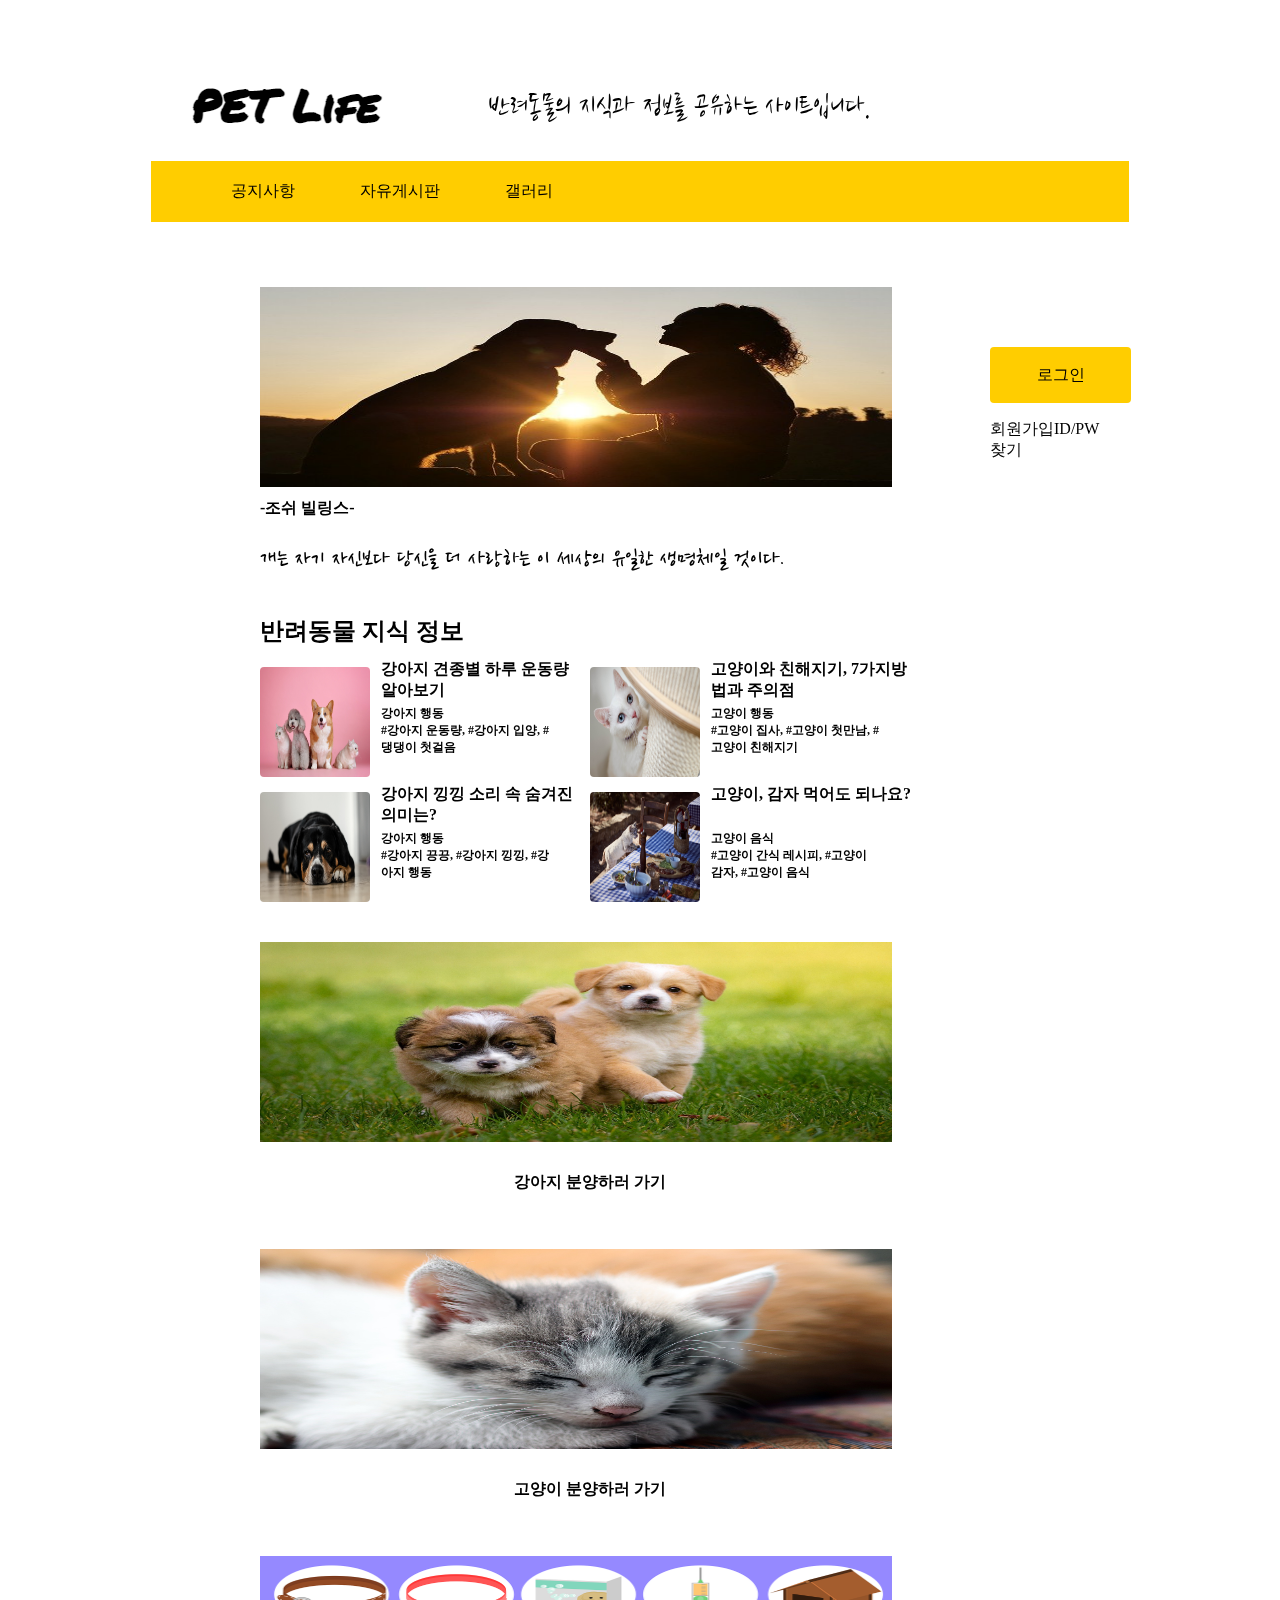
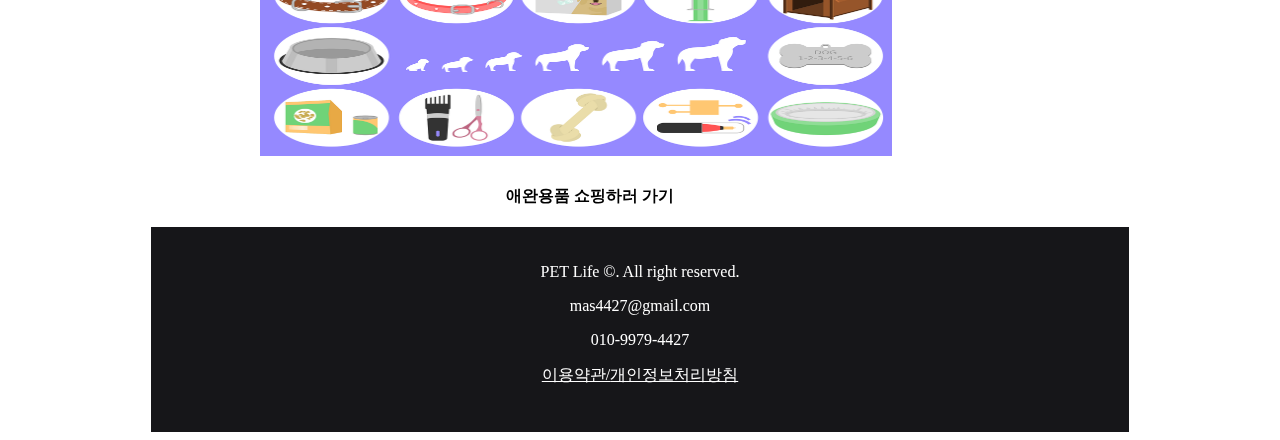
<file: 화면 구현/index.html>
<!DOCTYPE html>
<html>
<head>
    <meta charset='utf-8'>
    <meta http-equiv='X-UA-Compatible' content='IE=edge'>
    <title>Page Title</title>
    <meta name='viewport' content='width=device-width, initial-scale=1'>
    <link rel='stylesheet' type='text/css' media='screen' href='style.css'>
</head>
<body> 
    <div id="webView">
        <header>
            <div class="head">
                 <a href="index.html"><img src="image/2021-08-1820;28;54.PNG" alt="메인 페이지"></a>
            </div>
            <p>반려동물의 지식과 정보를 공유하는 사이트입니다.</p>
        </header>
            <nav>
                <ul>
                    <li><a href="notice.html">공지사항</a></li>
                    <li><a href="free.html">자유게시판</a></li>
                    <li><a href="gallery.html">갤러리</a></li>
                </ul>
            </nav>
        <main>       
        <article>
            <section>
                <div class="imgbox bg1"></div>
            </section>
        </article>
            
        <aside class="sidebar">
                <a href="signin.html"><div class="box box1"><p>로그인</p></div></a>
               <p><a href="contract.html">회원가입</a><a href="#">ID/PW찾기</a></p>
            </aside>      
               
            <div class="text">
                <p> <br> </p>
                <h2>-조쉬 빌링스-</h2>
                <p>개는 자기 자신보다 당신을 더 사랑하는 이 세상의 유일한 생명체일 것이다. </p>
            </div>
            
                <div class="center">
                    <h2>반려동물 지식 정보</h2>
                </div>
                <div class="information1">
                   <a href="#"><div class="box info1"></div></a>
                    <h3>강아지 견종별 하루 운동량 알아보기</h3>
                    <p>강아지 행동<br>#강아지 운동량, #강아지 입양, #댕댕이 첫걸음</p>
                </div>
                
                <div class="information2">
                    <a href="#"><div class="box info2"></div></a>
                    <h3>고양이와 친해지기, 7가지방법과 주의점</h3>
                    <p>고양이 행동<br>#고양이 집사, #고양이 첫만남, #고양이 친해지기</p>
                </div>
                
                <div class="information3">
                    <a href="#"><div class="box info3"></div></a>
                    <h3>강아지 낑낑 소리 속 숨겨진 의미는?</h3>
                    <p>강아지 행동 <br>#강아지 끙끙, #강아지 낑낑, #강아지 행동</p>
                </div>
                
                <div class="information4">
                    <a href="#"><div class="box info4"></div></a>
                    <h3>고양이, 감자 먹어도 되나요?</h3>
                    <p>고양이 음식<br>#고양이 간식 레시피, #고양이 감자, #고양이 음식</p>
                </div>
                
                <div class="information5">
                    <div>
                        <a href="#"><img class="img" src="image/animal-1134504_1920.jpg" alt="강아지  분양하러 가기"></a>
                        <p>강아지 분양하러 가기</p>
                    </div>
                    <div>
                        <a href="#"><img class="img" src="image/cat-5257303_1920.jpg" alt="고양이 분양하러 가기"></a>
                        <p>고양이 분양하러 가기</p>
                    </div>
                    <div>
                        <a href="#"><img class="img" src="image/canine-aesthetics-4651091_1280.png" alt="애완용품 쇼핑하러 가기"></a>
                        <p>애완용품 쇼핑하러 가기</p>
                    </div>
                </div>
        </main>
        <footer>
            <p>PET Life &copy;. All right reserved.</p>
            <p>mas4427@gmail.com</p>
            <p>010-9979-4427</p>
            <p><a href="#">이용약관/</a><a href="#">개인정보처리방침</a></p>
        </footer>
    </div>


    
        
</body>
</html>
</file>
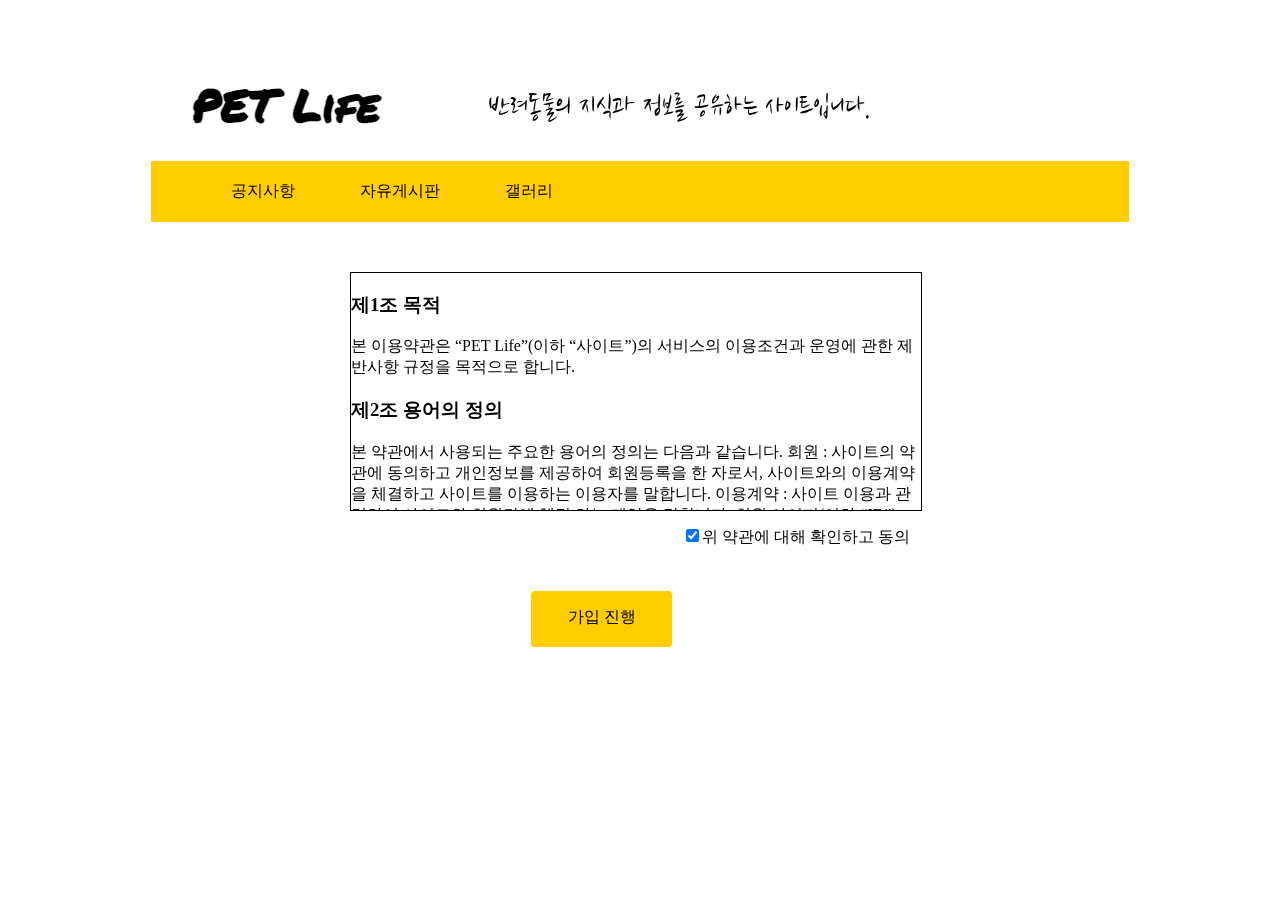
<file: 화면 구현/contract.html>
<!DOCTYPE html>
<html>
<head>
    <meta charset='utf-8'>
    <meta http-equiv='X-UA-Compatible' content='IE=edge'>
    <title>Page Title</title>
    <meta name='viewport' content='width=device-width, initial-scale=1'>
    <link rel='stylesheet' type='text/css' media='screen' href='style.css'>

</head>
<body>
    <div id="webView">
        <header>
            <div class="head">
                <a href="index.html"><img src="image/2021-08-1820;28;54.PNG" alt="메인 페이지"></a>
        </div>
            <p>반려동물의 지식과 정보를 공유하는 사이트입니다.</p>
        </header>
            <nav>
                <ul>
                    <li><a href="notice.html">공지사항</a></li>
                    <li><a href="free.html">자유게시판</a></li>
                    <li><a href="gallery.html">갤러리</a></li>
                </ul>
            </nav>
            <main>
                <article>
                <div class="terms" tabindex="0">
                    <h3>제1조 목적</h3>
                    <p>본 이용약관은 “PET Life”(이하 “사이트”)의 서비스의 이용조건과 운영에 관한 제반사항 규정을 목적으로 합니다.</p>
                    <h3>제2조 용어의 정의</h3>
                    <p>본 약관에서 사용되는 주요한 용어의 정의는 다음과 같습니다. 회원 : 사이트의 약관에 동의하고 개인정보를 제공하여 회원등록을 한 자로서, 
                        사이트와의 이용계약을 체결하고 사이트를 이용하는 이용자를 말합니다. 이용계약 : 사이트 이용과 관련하여 사이트와 회원간에 체결 하는 계약을 말합니다. 
                        회원 아이디(이하 “ID”) : 회원의 식별과 회원의 서비스 이용을 위하여 회원별로 부여하는 고유한 문자와 숫자의 조합을 말합니다. 비밀번호 : 회원이 부여받은 
                        ID와 일치된 회원임을 확인하고 회원의 권익보호를 위하여 회원이 선정한 문자와 숫자의 조합을 말합니다. 운영자 : 서비스에 홈페이지를 개설하여 운영하는 운영자를 말합니다. 
                        해지 : 회원이 이용계약을 해약하는 것을 말합니다..</p>
                    <h3>제 3조 개인정보처리방침</h3>
                    <p>사이트 및 운영자는 회원가입시 제공한 개인정보 중 비밀번호를 가지고 있지 않으며 이와 관련된 부분은 사이트의 개인정보처리방침을 따릅니다. 
                        운영자는 관계법령이 정하는 바에 따라 회원등록정보를 포함한 회원의 개인정보를 보호하기 위하여 노력을 합니다. 
                        회원의 개인정보보호에 관하여 관계법령 및 사이트가 정하는 개인정보처리방침에 정한 바에 따릅니다. 
                        단, 회원의 귀책사유로 인해 노출된 정보에 대해 운영자는 일체의 책임을 지지 않습니다. 
                        운영자는 회원이 미풍양속에 저해되거나 국가안보에 위배되는 게시물 등 위법한 게시물을 등록 · 배포할 경우 관련기관의 요청이 있을시 회원의 자료를 열람 및 해당 자료를 관련기관에 제출할 수 있습니다.
                    </p>
                </div>
                    <label><input type="checkbox" checked>위 약관에 대해 확인하고 동의</label>
                    <a href="signup.html"><div class="box next" ><p>가입 진행</p></div></a>    
                </article>
            </main>
        </div>
</body>
</html>
</file>
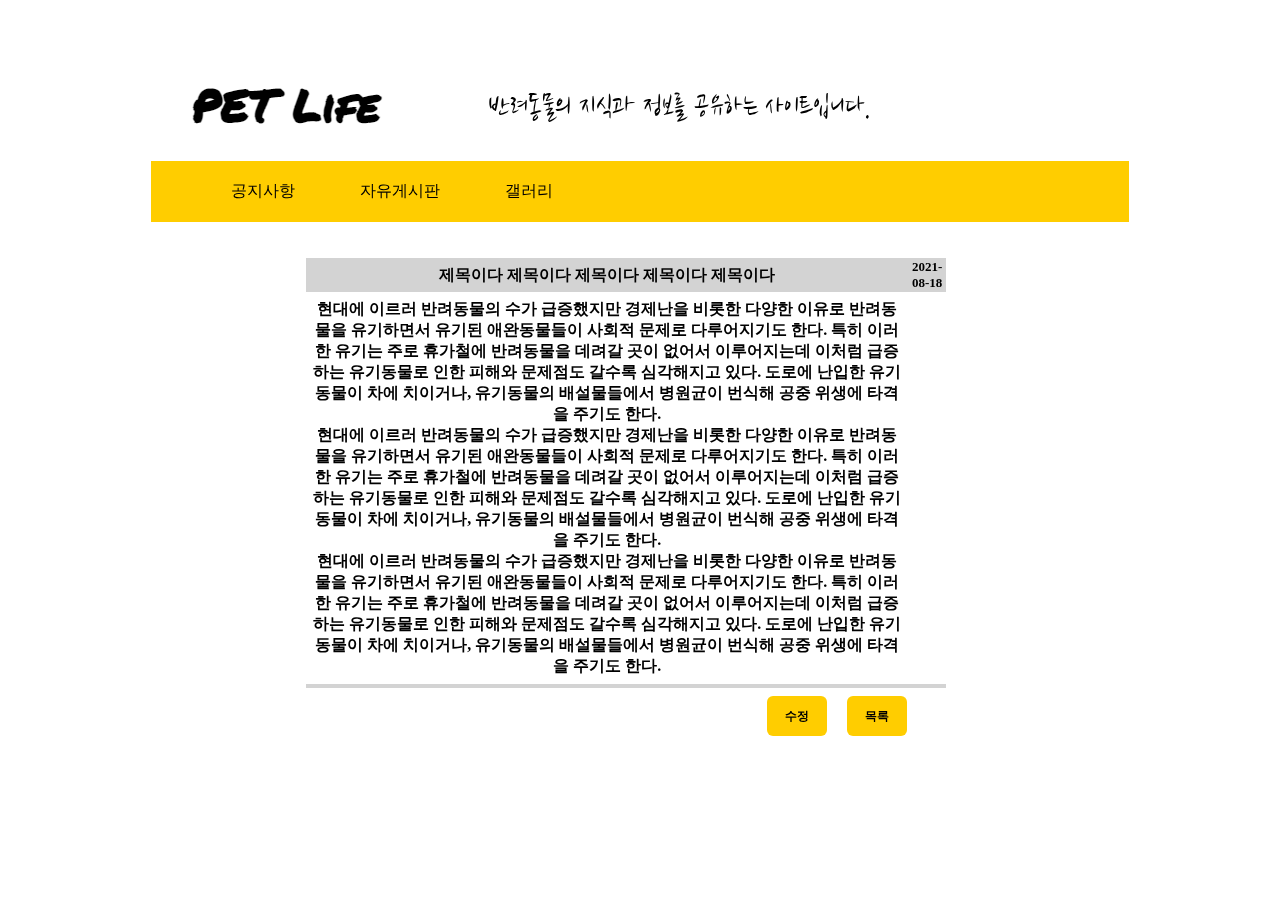
<file: 화면 구현/detail.html>
<!DOCTYPE html>
<html>
<head>
    <meta charset='utf-8'>
    <meta http-equiv='X-UA-Compatible' content='IE=edge'>
    <title>Page Title</title>
    <meta name='viewport' content='width=device-width, initial-scale=1'>
    <link rel='stylesheet' type='text/css' media='screen' href='style.css'>

</head>
<body>
    <div id="webView">
        <header>
            <div class="head">
                <a href="index.html"><img src="image/2021-08-1820;28;54.PNG" alt="메인 페이지"></a>
           </div>
            <p>반려동물의 지식과 정보를 공유하는 사이트입니다.</p>
        </header>
            <nav>
                <ul>
                    <li><a href="notice.html">공지사항</a></li>
                    <li><a href="free.html">자유게시판</a></li>
                    <li><a href="gallery.html">갤러리</a></li>
                </ul>
            </nav>
            <main>
                <article>
                    <section>
                        <table>
                            <thead>
                                <tr>
                                    <th>제목이다 제목이다 제목이다 제목이다 제목이다</th>
                                    <th id="th">2021-08-18</th>
                                </tr>
                            </thead>
                            <tbody class="tbody2">
                                <tr>
                                    <th>현대에 이르러 반려동물의 수가 급증했지만 경제난을 비롯한 다양한 이유로 반려동물을 유기하면서 유기된 애완동물들이 
                                        사회적 문제로 다루어지기도 한다. 특히 이러한 유기는 주로 휴가철에 반려동물을 데려갈 곳이 없어서 이루어지는데 
                                        이처럼 급증하는 유기동물로 인한 피해와 문제점도 갈수록 심각해지고 있다. 도로에 난입한 유기동물이 차에 치이거나, 
                                        유기동물의 배설물들에서 병원균이 번식해 공중 위생에 타격을 주기도 한다.<br>
                                        현대에 이르러 반려동물의 수가 급증했지만 경제난을 비롯한 다양한 이유로 반려동물을 유기하면서 유기된 애완동물들이 
                                        사회적 문제로 다루어지기도 한다. 특히 이러한 유기는 주로 휴가철에 반려동물을 데려갈 곳이 없어서 이루어지는데 
                                        이처럼 급증하는 유기동물로 인한 피해와 문제점도 갈수록 심각해지고 있다. 도로에 난입한 유기동물이 차에 치이거나, 
                                        유기동물의 배설물들에서 병원균이 번식해 공중 위생에 타격을 주기도 한다. <br>
                                        현대에 이르러 반려동물의 수가 급증했지만 경제난을 비롯한 다양한 이유로 반려동물을 유기하면서 유기된 애완동물들이 
                                        사회적 문제로 다루어지기도 한다. 특히 이러한 유기는 주로 휴가철에 반려동물을 데려갈 곳이 없어서 이루어지는데 
                                        이처럼 급증하는 유기동물로 인한 피해와 문제점도 갈수록 심각해지고 있다. 도로에 난입한 유기동물이 차에 치이거나, 
                                        유기동물의 배설물들에서 병원균이 번식해 공중 위생에 타격을 주기도 한다.</th>
                                </tr>
                            </tbody>
                            <tfoot> 
                                <tr>
                                <th><a href="notice.html"><div class="box write" id="list"><p>목록</p></div></a>
                                    <a href="modify.html"><div class="box write" id="list2"><p>수정</p></div></a>
                                </th>
                                </tr>
                            </tfoot>
                        </table>
                    </section>
                </article>
            </main>
        </div>     
</body>
</html>
</file>
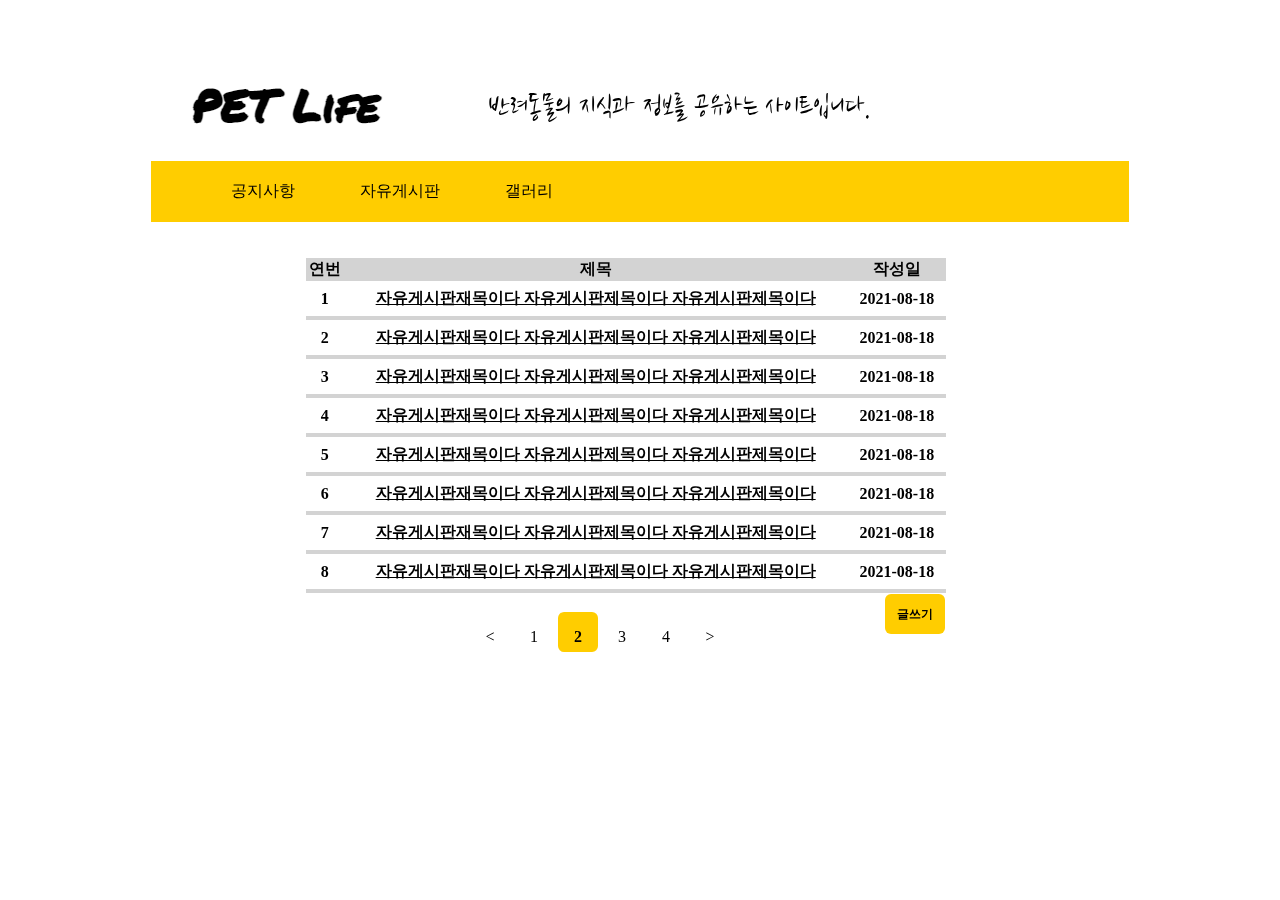
<file: 화면 구현/free.html>
<!DOCTYPE html>
<html>
<head>
    <meta charset='utf-8'>
    <meta http-equiv='X-UA-Compatible' content='IE=edge'>
    <title>Page Title</title>
    <meta name='viewport' content='width=device-width, initial-scale=1'>
    <link rel='stylesheet' type='text/css' media='screen' href='style.css'>

</head>
<body>
    <div id="webView">
        <header>
            <div class="head">
                <a href="index.html"><img src="image/2021-08-1820;28;54.PNG" alt="메인 페이지"></a>
           </div>
            <p>반려동물의 지식과 정보를 공유하는 사이트입니다.</p>
        </header>
            <nav>
                <ul>
                    <li><a href="notice.html">공지사항</a></li>
                    <li><a href="free.html">자유게시판</a></li>
                    <li><a href="gallery.html">갤러리</a></li>
                </ul>
            </nav>
            <main>
                <article>
                    <section>
                        <table class="table">
                            <thead>
                                <tr>
                                    <th>연번</th>
                                    <th>제목</th>
                                    <th>작성일</th>
                                </tr>
                            </thead>
                            <tbody class="tbody">
                                <tr>
                                    <th>1</th>
                                    <th><a href="detail.html">자유게시판재목이다 자유게시판제목이다 자유게시판제목이다 </a></th>
                                    <th>2021-08-18</th>
                                </tr>
                                <tr>
                                    <th>2</th>
                                    <th><a href="detail.html">자유게시판재목이다 자유게시판제목이다 자유게시판제목이다 </a></th>
                                    <th>2021-08-18</th>
                                </tr>
                                <tr>
                                    <th>3</th>
                                    <th><a href="detail.html">자유게시판재목이다 자유게시판제목이다 자유게시판제목이다 </a></th>
                                    <th>2021-08-18</th>
                                </tr>
                                <tr>
                                    <th>4</th>
                                    <th><a href="detail.html">자유게시판재목이다 자유게시판제목이다 자유게시판제목이다 </a></th>
                                    <th>2021-08-18</th>
                                </tr>
                                <tr>
                                    <th>5</th>
                                    <th><a href="detail.html">자유게시판재목이다 자유게시판제목이다 자유게시판제목이다 </a></th>
                                    <th>2021-08-18</th>
                                </tr>
                                <tr>
                                    <th>6</th>
                                    <th><a href="detail.html">자유게시판재목이다 자유게시판제목이다 자유게시판제목이다 </a></th>
                                    <th>2021-08-18</th>
                                </tr>
                                <tr>
                                    <th>7</th>
                                    <th><a href="detail.html">자유게시판재목이다 자유게시판제목이다 자유게시판제목이다 </a></th>
                                    <th>2021-08-18</th>
                                </tr>
                                <tr>
                                    <th>8</th>
                                    <th><a href="detail.html">자유게시판재목이다 자유게시판제목이다 자유게시판제목이다 </a></th>
                                    <th>2021-08-18</th>
                                </tr>
                            </tbody>
                            <tfoot>
                                <tr>
                                    <th></th>
                                    <th></th>
                                    <th><a href="write.html"><div class="box write"><p>글쓰기</p></div></a></th>
                                </tr>
                            </tfoot>
                        </table>
                        <div class="click">
                            <div class="box clickBox1">
                                <p>&lt;</p>
                            </div>
                            <div class="box clickBox2">
                                <p>1</p>
                            </div>
                            <div class="box clickBox3">
                                <p>2</p>
                            </div>
                            <div class="box clickBox4">
                                <p>3</p>
                            </div>
                            <div class="box clickBox5">
                                <p>4</p>
                            </div>
                            <div class="box clickBox6">
                                <p>&gt;</p>
                            </div>
                        </div>
                    </section>
                </article>
            </main>        
    </div> 
</body>
</html>
</file>
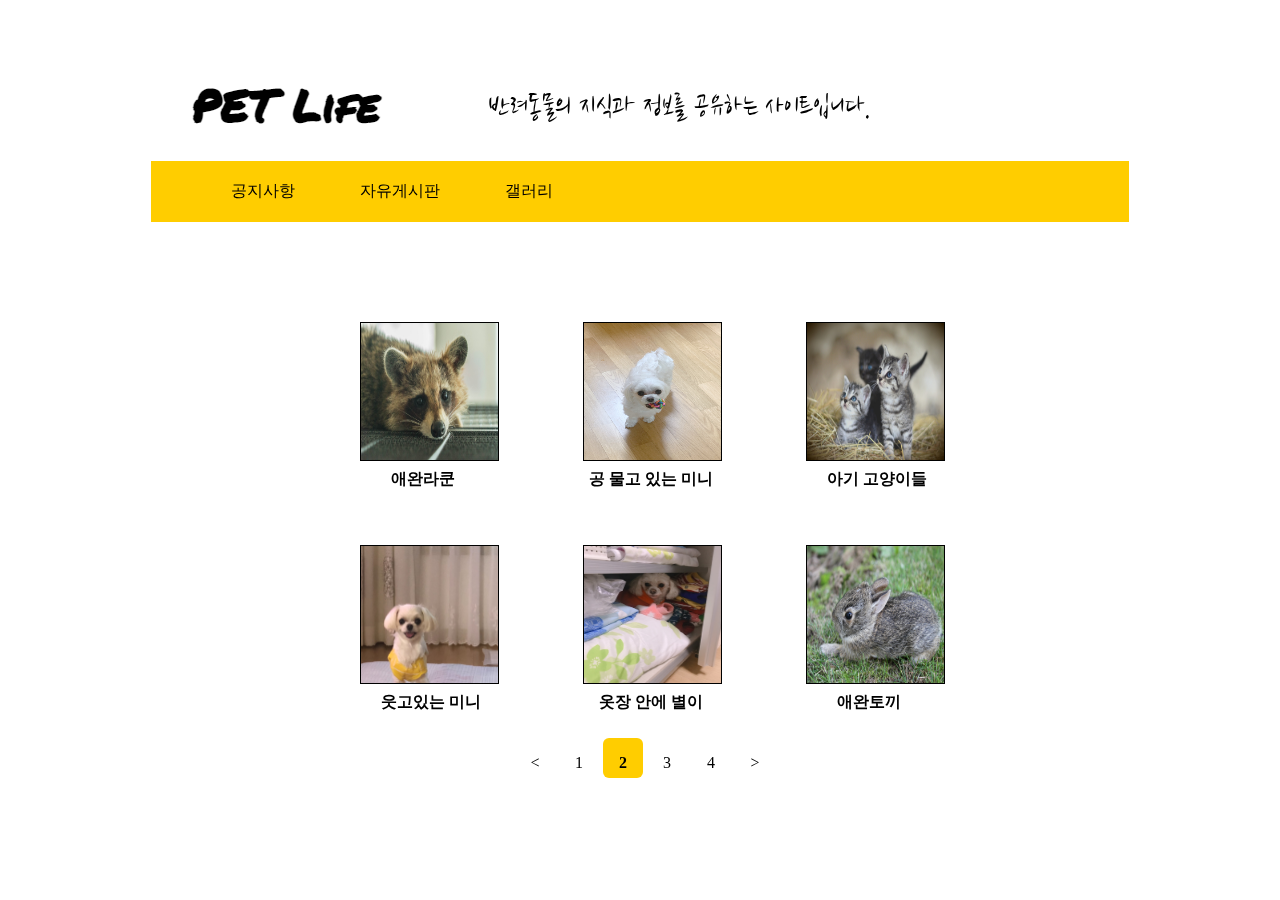
<file: 화면 구현/gallery.html>
<!DOCTYPE html>
<html>
<head>
    <meta charset='utf-8'>
    <meta http-equiv='X-UA-Compatible' content='IE=edge'>
    <title>Page Title</title>
    <meta name='viewport' content='width=device-width, initial-scale=1'>
    <link rel='stylesheet' type='text/css' media='screen' href='style.css'>
</head>
<body>
    <div id="webView">
        <header>
            <div class="head">
                <a href="index.html"><img src="image/2021-08-1820;28;54.PNG" alt="메인 페이지"></a>
           </div>
            <p>반려동물의 지식과 정보를 공유하는 사이트입니다.</p>
        </header>
            <nav>
                <ul>
                    <li><a href="notice.html">공지사항</a></li>
                    <li><a href="free.html">자유게시판</a></li>
                    <li><a href="gallery.html">갤러리</a></li>
                </ul>
            </nav>
            <main>
                <article>
                    <section>
                        <div class="gallery">
                            <div class="box img1">
                                <p>애완라쿤</p>
                            </div>
                            <div class="box img2">
                                <p>공 물고 있는 미니</p>
                            </div>
                            <div class="box img3">
                                <p>아기 고양이들</p>
                            </div>
                        </div>
                        <div class="gallery2">
                            <div class="box img4">
                                <p>웃고있는 미니</p>
                            </div>
                            <div class="box img5">
                                <p>옷장 안에 별이</p>
                            </div>
                            <div class="box img6">
                                <p>애완토끼</p>
                            </div>
                        </div>
                        <div class="click">
                            <div class="box clickBoxG1">
                                <p>&lt;</p>
                            </div>
                            <div class="box clickBoxG2">
                                <p>1</p>
                            </div>
                            <div class="box clickBoxG3">
                                <p>2</p>
                            </div>
                            <div class="box clickBoxG4">
                                <p>3</p>
                            </div>
                            <div class="box clickBoxG5">
                                <p>4</p>
                            </div>
                            <div class="box clickBoxG6">
                                <p>&gt;</p>
                            </div>
                        </div>
                    </section>
                </article>
            </main>
       
    </div>        
</body>
</html>
</file>
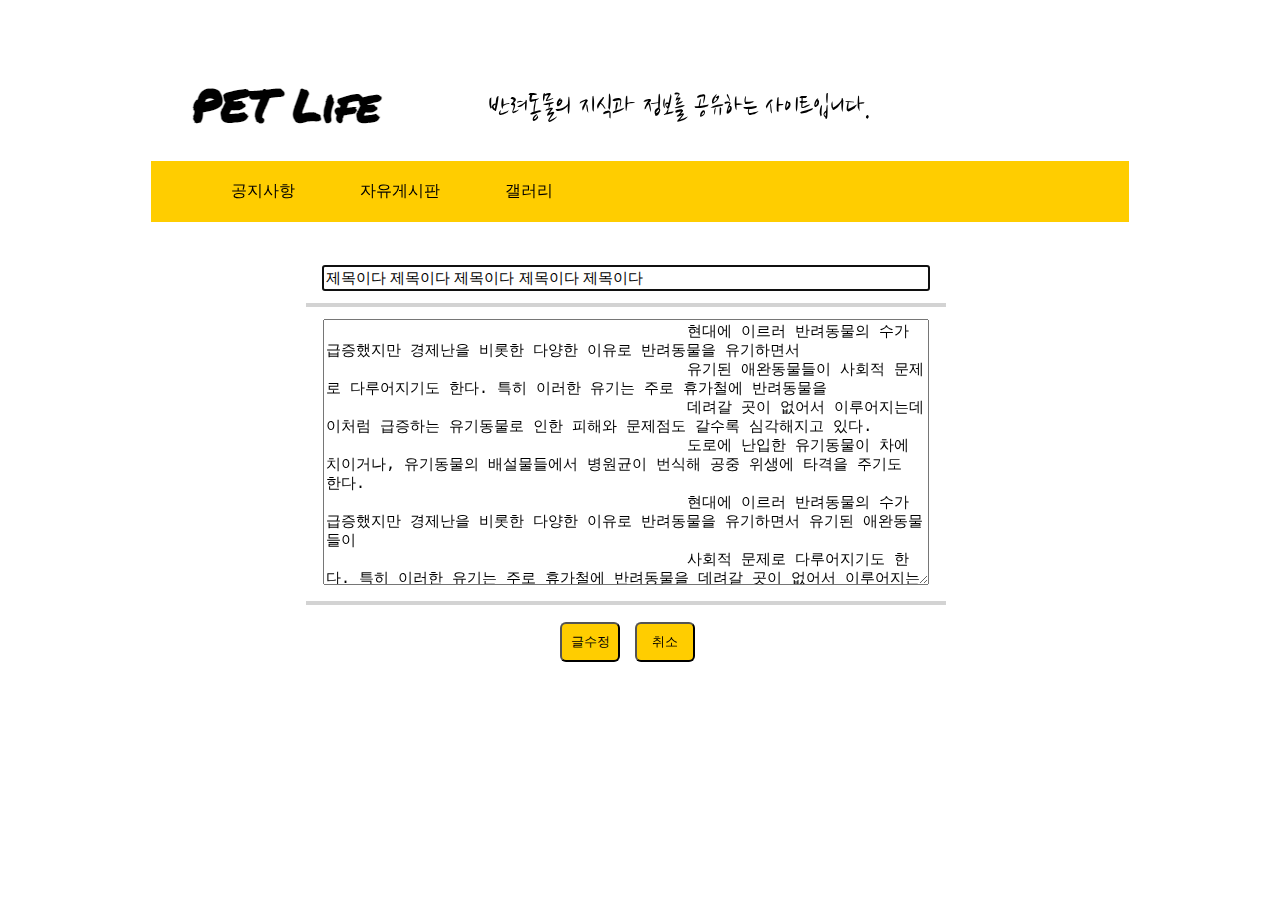
<file: 화면 구현/modify.html>
<!DOCTYPE html>
<html>
<head>
    <meta charset='utf-8'>
    <meta http-equiv='X-UA-Compatible' content='IE=edge'>
    <title>Page Title</title>
    <meta name='viewport' content='width=device-width, initial-scale=1'>
    <link rel='stylesheet' type='text/css' media='screen' href='style.css'>

</head>
<body>
    <div id="webView">
        <header>
            <div class="head">
                <a href="index.html"><img src="image/2021-08-1820;28;54.PNG" alt="메인 페이지"></a>
           </div>
            <p>반려동물의 지식과 정보를 공유하는 사이트입니다.</p>
        </header>
            <nav>
                <ul>
                    <li><a href="notice.html">공지사항</a></li>
                    <li><a href="free.html">자유게시판</a></li>
                    <li><a href="gallery.html">갤러리</a></li>
                </ul>
            </nav>
            <main>
                <article>
                    <section>
                        <table>
                            <tbody>
                                <tr>
                                    <th><input type="text" id="write2" autofocus required placeholder="제목을 입력하세요." 
                                        value="제목이다 제목이다 제목이다 제목이다 제목이다" >
                                    </th>
                                </tr>
                                <tr>
                                    <th><textarea  id="write3" wrap="soft" placeholder="내용을 입력하세요." >
                                        현대에 이르러 반려동물의 수가 급증했지만 경제난을 비롯한 다양한 이유로 반려동물을 유기하면서 
                                        유기된 애완동물들이 사회적 문제로 다루어지기도 한다. 특히 이러한 유기는 주로 휴가철에 반려동물을 
                                        데려갈 곳이 없어서 이루어지는데 이처럼 급증하는 유기동물로 인한 피해와 문제점도 갈수록 심각해지고 있다. 
                                        도로에 난입한 유기동물이 차에 치이거나, 유기동물의 배설물들에서 병원균이 번식해 공중 위생에 타격을 주기도 한다.
                                        현대에 이르러 반려동물의 수가 급증했지만 경제난을 비롯한 다양한 이유로 반려동물을 유기하면서 유기된 애완동물들이 
                                        사회적 문제로 다루어지기도 한다. 특히 이러한 유기는 주로 휴가철에 반려동물을 데려갈 곳이 없어서 이루어지는데 
                                        이처럼 급증하는 유기동물로 인한 피해와 문제점도 갈수록 심각해지고 있다. 도로에 난입한 유기동물이 차에 치이거나, 
                                        유기동물의 배설물들에서 병원균이 번식해 공중 위생에 타격을 주기도 한다. 
                                        현대에 이르러 반려동물의 수가 급증했지만 경제난을 비롯한 다양한 이유로 반려동물을 유기하면서 유기된 애완동물들이 
                                        사회적 문제로 다루어지기도 한다. 특히 이러한 유기는 주로 휴가철에 반려동물을 데려갈 곳이 없어서 이루어지는데 
                                        이처럼 급증하는 유기동물로 인한 피해와 문제점도 갈수록 심각해지고 있다. 도로에 난입한 유기동물이 차에 치이거나, 
                                        유기동물의 배설물들에서 병원균이 번식해 공중 위생에 타격을 주기도 한다.
                                    </textarea></th>
                                </tr>
                            </tbody>
                        </table>
                            <form action="notice.html">       
                                <input type="submit"  value="글수정" id="write4"><input type="submit"  value="취소" id="write5">
                            </form>
                    </section>
                </article>
            </main>
        </div>        
</body>
</html>
</file>
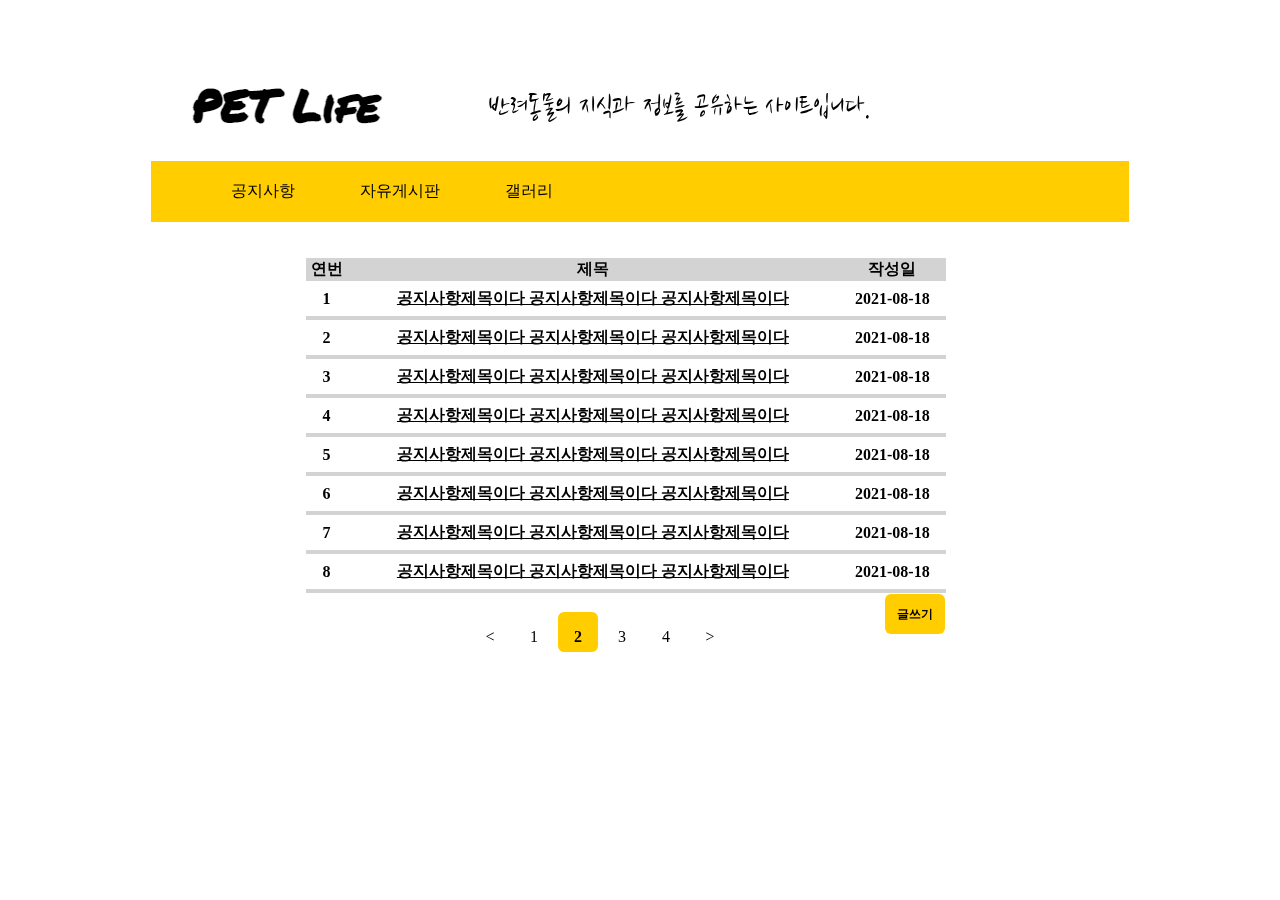
<file: 화면 구현/notice.html>
<!DOCTYPE html>
<html>
<head>
    <meta charset='utf-8'>
    <meta http-equiv='X-UA-Compatible' content='IE=edge'>
    <title>Page Title</title>
    <meta name='viewport' content='width=device-width, initial-scale=1'>
    <link rel='stylesheet' type='text/css' media='screen' href='style.css'>
    <style>
   
    

    </style>
</head>
<body>
    <div id="webView">
        <header>
            <div class="head">
                <a href="index.html"><img src="image/2021-08-1820;28;54.PNG" alt="메인 페이지"></a>
           </div>
            <p>반려동물의 지식과 정보를 공유하는 사이트입니다.</p>
        </header>
            <nav>
                <ul>
                    <li><a href="notice.html">공지사항</a></li>
                    <li><a href="free.html">자유게시판</a></li>
                    <li><a href="gallery.html">갤러리</a></li>
                </ul>
            </nav>
            <main>
                <article>
                    <section>
                        <table class="table">
                            <thead>
                                <tr>
                                    <th>연번</th>
                                    <th>제목</th>
                                    <th>작성일</th>
                                </tr>
                            </thead>
                            <tbody class="tbody">
                                <tr>
                                    <th>1</th>
                                    <th><a href="detail.html">공지사항제목이다 공지사항제목이다 공지사항제목이다 </a></th>
                                    <th>2021-08-18</th>
                                </tr>
                                <tr>
                                    <th>2</th>
                                    <th><a href="detail.html">공지사항제목이다 공지사항제목이다 공지사항제목이다 </a></th>
                                    <th>2021-08-18</th>
                                </tr>
                                <tr>
                                    <th>3</th>
                                    <th><a href="detail.html">공지사항제목이다 공지사항제목이다 공지사항제목이다 </a></th>
                                    <th>2021-08-18</th>
                                </tr>
                                <tr>
                                    <th>4</th>
                                    <th><a href="detail.html">공지사항제목이다 공지사항제목이다 공지사항제목이다 </a></th>
                                    <th>2021-08-18</th>
                                </tr>
                                <tr>
                                    <th>5</th>
                                    <th><a href="detail.html">공지사항제목이다 공지사항제목이다 공지사항제목이다 </a></th>
                                    <th>2021-08-18</th>
                                </tr>
                                <tr>
                                    <th>6</th>
                                    <th><a href="detail.html">공지사항제목이다 공지사항제목이다 공지사항제목이다 </a></th>
                                    <th>2021-08-18</th>
                                </tr>
                                <tr>
                                    <th>7</th>
                                    <th><a href="detail.html">공지사항제목이다 공지사항제목이다 공지사항제목이다 </a></th>
                                    <th>2021-08-18</th>
                                </tr>
                                <tr>
                                    <th>8</th>
                                    <th><a href="detail.html">공지사항제목이다 공지사항제목이다 공지사항제목이다 </a></th>
                                    <th>2021-08-18</th>
                                </tr>
                            </tbody>
                            <tfoot>
                                <tr>
                                    <th></th>
                                    <th></th>
                                    <th><a href="write.html"><div class="box write"><p>글쓰기</p></div></a></th>
                                </tr>
                            </tfoot>
                        </table>
                        <div class="click">
                            <div class="box clickBox1">
                                <p>&lt;</p>
                            </div>
                            <div class="box clickBox2">
                                <p>1</p>
                            </div>
                            <div class="box clickBox3">
                                <p>2</p>
                            </div>
                            <div class="box clickBox4">
                                <p>3</p>
                            </div>
                            <div class="box clickBox5">
                                <p>4</p>
                            </div>
                            <div class="box clickBox6">
                                <p>&gt;</p>
                            </div>
                        </div>
                    </section>
                </article>
            </main>
    </div>
</body>
</html>
</file>
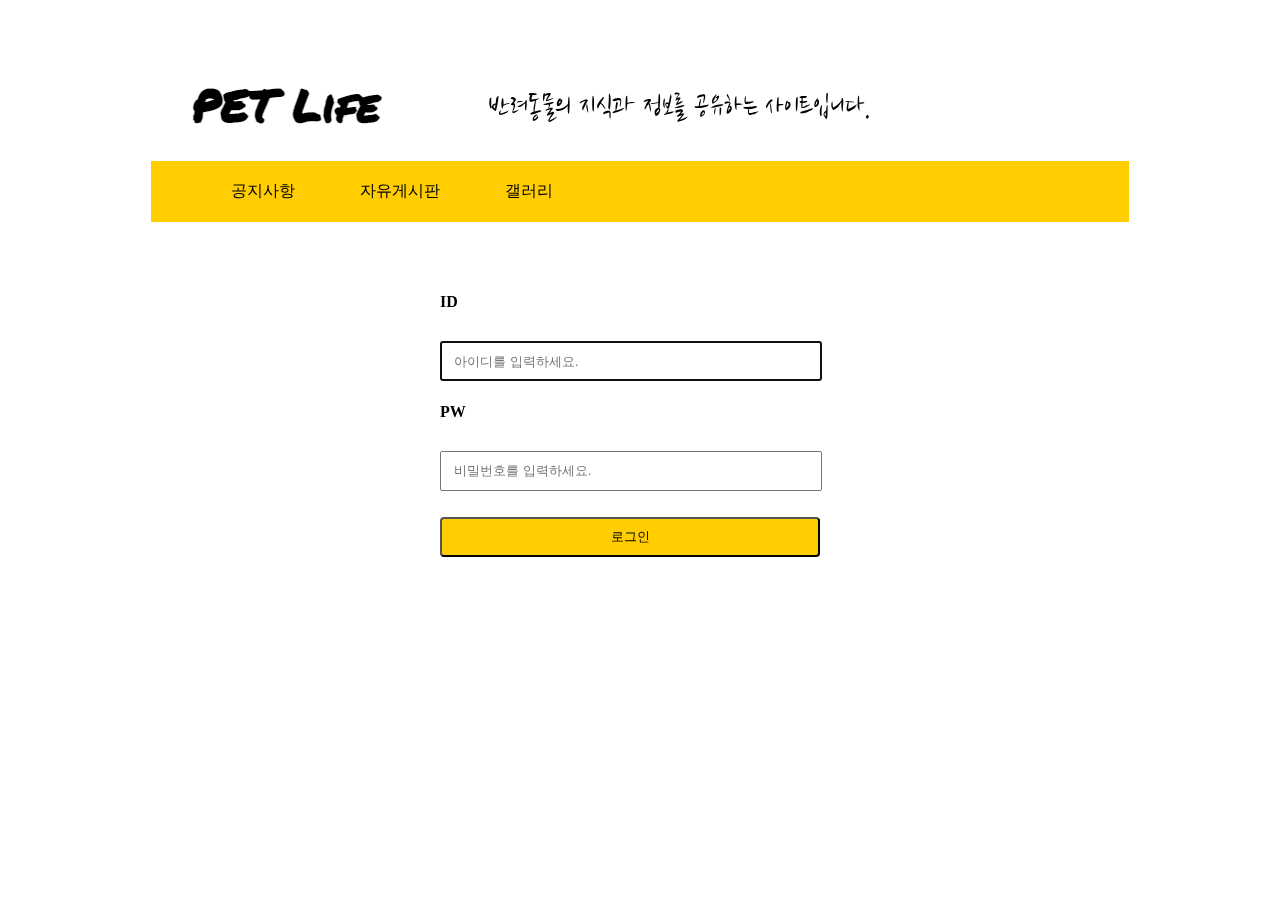
<file: 화면 구현/signin.html>
<!DOCTYPE html>
<html>
<head>
    <meta charset='utf-8'>
    <meta http-equiv='X-UA-Compatible' content='IE=edge'>
    <title>Page Title</title>
    <meta name='viewport' content='width=device-width, initial-scale=1'>
    <link rel='stylesheet' type='text/css' media='screen' href='style.css'>
</head>
<body>
    <div id="webView">
        <header>
            <div class="head">
                <a href="index.html"><img src="image/2021-08-1820;28;54.PNG" alt="메인 페이지"></a>
           </div>
            <p>반려동물의 지식과 정보를 공유하는 사이트입니다.</p>
        </header>
            <nav>
                <ul>
                    <li><a href="notice.html">공지사항</a></li>
                    <li><a href="free.html">자유게시판</a></li>
                    <li><a href="gallery.html">갤러리</a></li>
                </ul>
            </nav>
 
        <main class="sigMain"> 
            <article>
                <section>
                    <form action="index.html">
                        <h4 class="ID">ID</h4>
                        <ul>
                            <li><input type="text" class="inputId" autofocus required placeholder="아이디를 입력하세요."></li>
                        </ul>
                        <h4>PW</h4>
                        <ul>
                            <li><input type="password" required placeholder="비밀번호를 입력하세요."></li>
                        </ul>
                        <input type="submit" value="로그인" id="login">
                    </form>
                </section>
            </article>
        </main>

    </div>            

</body>
</html>
</file>
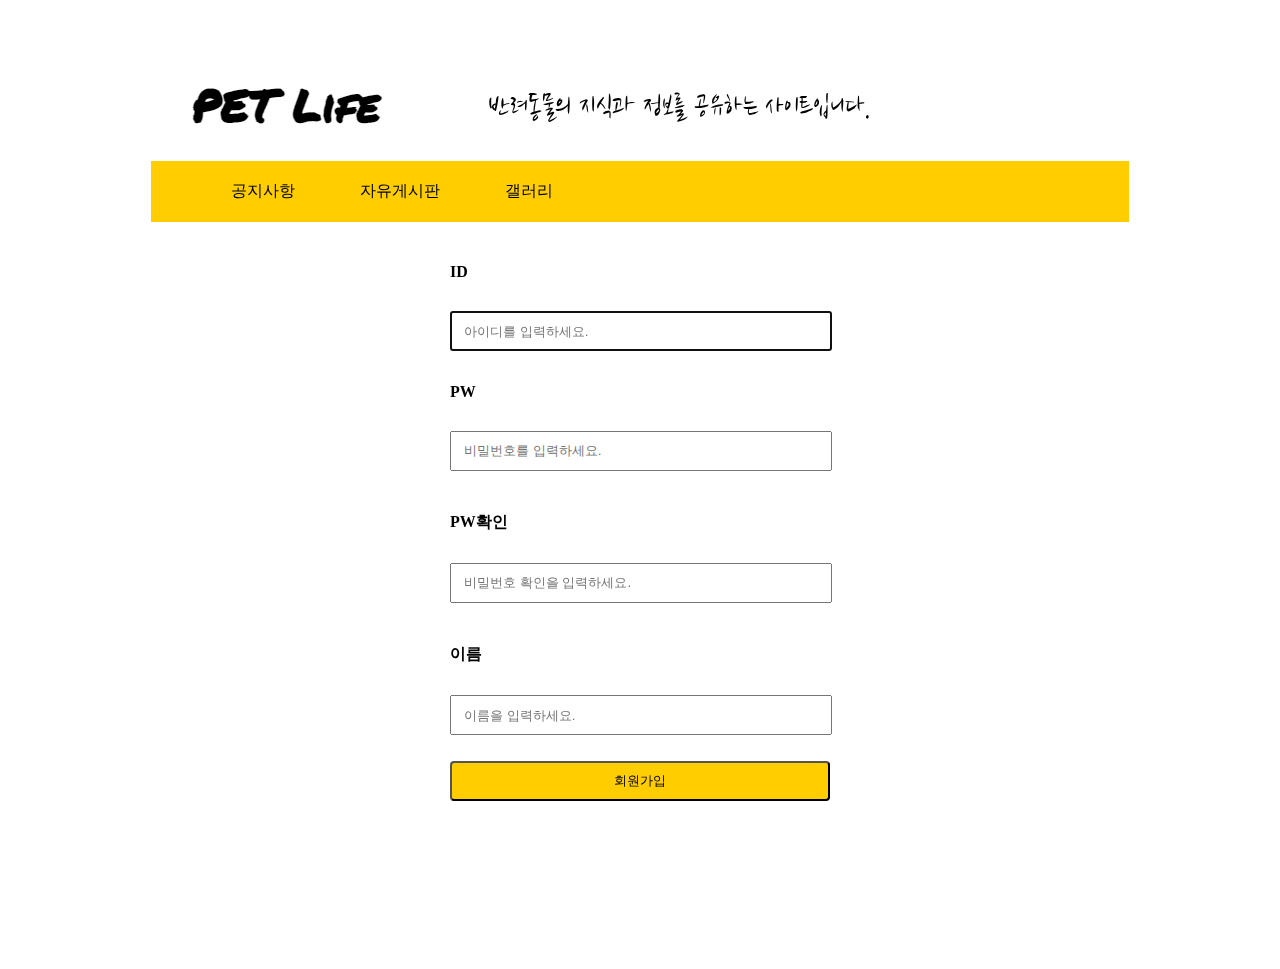
<file: 화면 구현/signup.html>
<!DOCTYPE html>
<html>
<head>
    <meta charset='utf-8'>
    <meta http-equiv='X-UA-Compatible' content='IE=edge'>
    <title>Page Title</title>
    <meta name='viewport' content='width=device-width, initial-scale=1'>
    <link rel='stylesheet' type='text/css' media='screen' href='style.css'>
</head>
<body>
    <div id="webView">
        <header>
            <div class="head">
                <a href="index.html"><img src="image/2021-08-1820;28;54.PNG" alt="메인 페이지"></a>
           </div>
            <p>반려동물의 지식과 정보를 공유하는 사이트입니다.</p>
        </header>
            <nav>
                <ul>
                    <li><a href="notice.html">공지사항</a></li>
                    <li><a href="free.html">자유게시판</a></li>
                    <li><a href="gallery.html">갤러리</a></li>
                </ul>
            </nav>

            <main class="upMain">
                <article>
                    <section>
                        <form action="index.html">
                            <h4>ID</h4>
                            <ul>
                                <li><input type="text" autofocus required placeholder="아이디를 입력하세요."></li>
                            </ul>
                        <div class="sigPW">
                                <h4>PW</h4>
                            <ul>    
                                <li><input type="password" required placeholder="비밀번호를 입력하세요."></li>
                            </ul> 
                        </div>
                        <div class="sigPW2">       
                                <h4>PW확인</h4>
                            <ul>    
                                <li><input type="password" required placeholder="비밀번호 확인을 입력하세요."></li>
                            </ul>
                        </div>
                        <div class="sigName">    
                                <h4>이름</h4>
                            <ul>    
                                <li><input type="text" required placeholder="이름을 입력하세요."></li>
                            </ul>
                        </div>        
                                <input type="submit" value="회원가입" id="signup">
                            
                        </form>
                    </section>
                </article>
            </main>
    </div>       
</body>
</html>
</file>
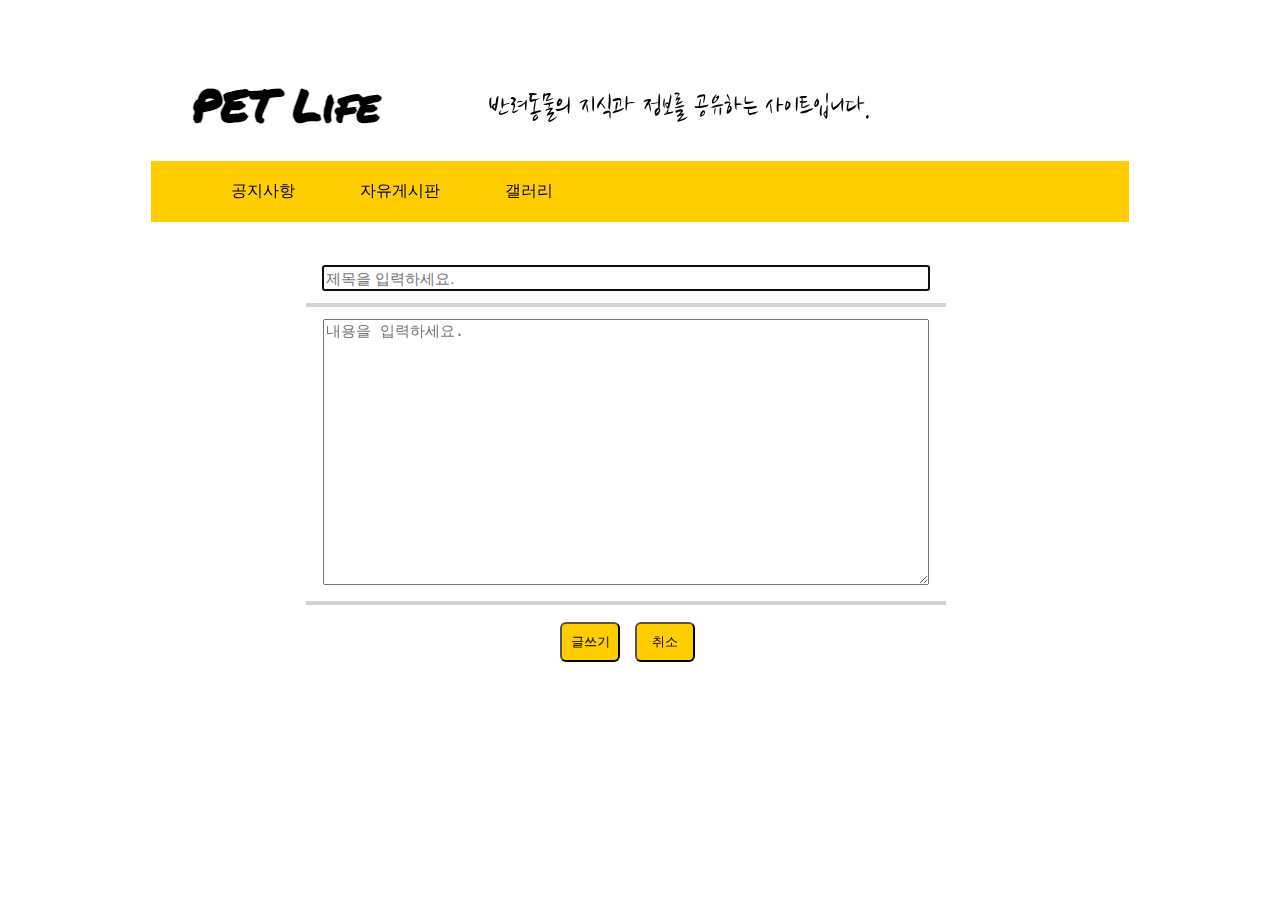
<file: 화면 구현/write.html>
<!DOCTYPE html>
<html>
<head>
    <meta charset='utf-8'>
    <meta http-equiv='X-UA-Compatible' content='IE=edge'>
    <title>Page Title</title>
    <meta name='viewport' content='width=device-width, initial-scale=1'>
    <link rel='stylesheet' type='text/css' media='screen' href='style.css'>
 
</head>
<body>
    <div id="webView">
        <header>
            <div class="head">
                <a href="index.html"><img src="image/2021-08-1820;28;54.PNG" alt="메인 페이지"></a>
           </div>
            <p>반려동물의 지식과 정보를 공유하는 사이트입니다.</p>
        </header>
            <nav>
                <ul>
                    <li><a href="notice.html">공지사항</a></li>
                    <li><a href="free.html">자유게시판</a></li>
                    <li><a href="gallery.html">갤러리</a></li>
                </ul>
            </nav>
            <main>
                <article>
                    <section>
                        <table>
                            <tbody>
                                <tr>
                                    <th><input type="text" id="write2" autofocus required placeholder="제목을 입력하세요."  ></th>
                                </tr>
                                <tr>
                                    <th><textarea  id="write3" placeholder="내용을 입력하세요." ></textarea></th>
                                </tr>
                            </tbody>
                        </table>
                        <form action="notice.html">
                            <input type="submit"  value="글쓰기" id="write4"><input type="submit"  value="취소" id="write5">
                        </form>
                    </section>
                </article>
            </main>
        </div>        
</body>
</html>
</file>
<file: 화면 구현/style.css>
/* index.html */
@import url('https://fonts.googleapis.com/css2?family=Nanum+Brush+Script&display=swap');
@import url('https://fonts.googleapis.com/css2?family=Nanum+Pen+Script&display=swap');
/* 웹 크기 */
#webView { 
  overflow: visible;
    width: 978px;
    height: auto;
    margin: 0 auto;
    transform: translate3d(0,0,0);
  }
/* 헤더 */
header { text-align: right; 
padding: 50px 320px 5px; background-size: auto;} 
header p {text-align: right; width: 400px; font-family:Nanum Brush Script; font-size: 30px;}
.head img { position: absolute;
            top: 70px;
            left: 30px;
            width: 214px;
            height: 50px;}
 /* 공지사항 자유게시판 갤러리 */
nav{background: #FFCD00; }
nav::after {content: ""; clear: both; display: block;}
nav a:hover, nav a:focus {background-color: #222; color: #fff; }
nav ul {margin: 0; list-style: none;}
nav ul li {float:left; margin: 20px 25px 20px 40px;}
nav a {text-decoration: none; color: black;}

/* 메인 */
main {width: 960px; margin: 0 auto;}
.imgbox {width: 632.013px; height: 200px; }
.bg1{background: url(image/dog-4494554_640.jpg); 
     margin: 40px 0px 10px 100px; 
     background-size:  100% 100%;
     position: absolute;}
.text {margin-bottom: 40px; margin-left: 100px;  }
.text p {font-family: Nanum Pen Script;
          font-size: 25px;}
.text h2 { font-size: 16px;
           font-weight: bold;
           margin-top: 220px;}
.center {margin-left: 100px;}
.information1 h3{font-size: 16px; position: absolute; top: 635px;
  left: 230px;
  width: 200px;
  height: 200px; }
.information1 p {font-size: 12px; font-weight: bold; position: absolute; top: 685px;
  left: 230px;
  width: 170px;
  height: 200px; }
.information2 h3{font-size: 16px; position: absolute; top: 635px;
  left: 560px;
  width: 200px;
  height: 200px; }
.information2 p {font-size: 12px; font-weight: bold; position: absolute; top: 685px;
  left: 560px;
  width: 170px;
  height: 200px;}
.information3 h3{font-size: 16px; position: absolute; top: 760px;
  left: 230px;
  width: 200px;
  height: 200px; }
.information3 p {font-size: 12px; font-weight: bold; position: absolute; top: 810px;
  left: 230px;
  width: 170px;
  height: 200px; }
.information4 h3{font-size: 16px; position: absolute; top: 760px;
  left: 560px;
  width: 200px;
  height: 200px; }
.information4 p {font-size: 12px; font-weight: bold; position: absolute; top: 810px;
  left: 560px;
  width: 170px;
  height: 200px; }             
.information1 .info1
        {width: 100px; height: 100px;
        float: left; background-size: 100% 100%;
        margin-left: 100px;
        margin-right: 120px;
        padding: 5px;
        border-radius: 4px 4px 4px 4px;
      }
.information2 .info2
        {width: 100px; height: 100px;
          float: left; background-size: 100% 100%;
          margin-left: 100px;
          margin-right: 120px;
          padding: 5px;
          border-radius: 4px 4px 4px 4px;
        }
.information3 .info3
        {width: 100px; height: 100px;
          float: left; background-size: 100% 100%;
          margin-left: 100px;
          margin-right: 120px;
          margin-top: 15px;
          padding: 5px;
          border-radius: 4px 4px 4px 4px;
        }
.information4 .info4
        {width: 100px; height: 100px;
          float: left; background-size: 100% 100%;
          margin-left: 100px;
          margin-right: 120px;
          margin-top: 15px;
          padding: 5px;
          border-radius: 4px 4px 4px 4px;
        }                
.info1 {background: url(image/pets-3715733_1920.jpg); }
.info2 {background: url(image/white-4557097_1920.jpg); }
.info3 {background: url(image/dog-691641_1920.jpg); }
.info4 {background: url(image/cat-4520516_1920.jpg); }
.info1:hover {transform: scale(1.05);}
.info2:hover {transform: scale(1.05);}
.info3:hover {transform: scale(1.05);}
.info4:hover {transform: scale(1.05);}


.information5 {margin-bottom: 20px; height: auto; font-size: 16px; font-weight: bold;}
.information5 p {text-align: center; margin-right: 100px;}             
.information5 img {top: 0px;
                  left: 1.98746px;
                  width: 632.013px;
                  height: 200px;
                  margin: 40px 100px 10px 100px;}
.information5 img:hover{transform: scale(1.05);}
/* 사이드 */
aside{width: 110px; padding: 10px; margin: 10px; float: right; color: black;}
aside a {color: black; text-decoration: none; width: 106px; height: 20px;}
.box1{width: 141px; height: 56px;
      margin-top: 80px;
      border-radius: 4px 4px 4px 4px;
      font-size: 16px;
      color: black;
      text-align: center;
      line-height: 3.5em;
      background-color: #FFCD00;
}

/* 풋터 */
footer {background: #161619; text-align: right; 
padding: 20px 320px 30px; background-size: cover;}
footer p, a{text-align: center; color: white;
position: static;}

/* signin.html */
.sigMain {position: relative; left: 30px; bottom: 70px;}
ul {list-style: none; margin-top: 90px;}
h4 {margin-left: 250px; position: relative; top: 60px;}
.ID {position: relative; top: 120px;}
.inputId {position:  relative; top: 60px;}
ul input {padding: 6px 12px ; width: 354px; height: 24px; margin-left: 210px; }
#login{width: 380px; height: 40px; margin-top: 10px; margin-bottom: 80px; margin-left: 250px; border-radius: 4px; background-color: #FFCD00;}
ul a {text-decoration: none; color: black;}

/* contract */
.terms{width: 570px; height: 237px;
  border: 1px solid black; 
  overflow: auto;
  margin-left: 190px;
  margin-top: 50px;}
label{float: right;  margin-top: 5px; margin-right: 200px; padding: 10px;}
.next {width: 141px; height: 56px;
  margin-top: 80px;
  border-radius: 4px 4px 4px 4px;
  font-size: 16px;
  color: black;
  text-align: center;
  background-color: #FFCD00;
  float: right;}

  /* signup */
  .upMain{position: relative; left: 40px; bottom: 40px;}
  #signup{background-color: #FFCD00;
    position: relative;
    bottom: 120px;
    color: black;
    width: 380px; 
    height: 40px;  
    margin-left: 250px;
    border-radius: 4px;}
  .sigPW  {position: relative; bottom: 50px;}  
  .sigPW2 {position: relative; bottom: 90px;}
  .sigName {position: relative; bottom: 130px;}    
    /* notice, free */
  table {
      position: absolute;
      top: 250px;
      left: 155px;
      width: 640px;
      height: 50px;
      border-collapse: collapse;
      }
  thead {background: lightgray;}
  tbody tr {border-bottom: 4px  solid lightgray; width: 640px; }
  tbody th {padding: 7px;}
  table a {color: black;}
  tfoot p {font-size:  12px; font-weight: bold;}
  .write {background: #FFCD00; 
          width: 60px; 
          height: 40px; 
          float: right;
          border-radius: 6px 6px 6px 6px;}
  .clickBox1, .clickBox2, .clickBox3, .clickBox4, .clickBox5, .clickBox6
  {width: 40px; height: 40px;  display: inline-block; text-align: center; position: relative; top: 390px; left: 310px;}
  .clickBox3{background: #FFCD00;  
              border-radius: 6px 6px 6px 6px;
              font-weight: bold;} 
   /* write */
   #write2 { width: 600px; height: 20px; margin-bottom: 5px; font-size: 15px; }
   #write3 { width: 600px; height: 260px; margin-top: 5px; margin-bottom: 5px; font-size: 15px;}
   #write4 {background: #FFCD00; 
     width: 60px; 
     height: 40px;
     position: relative;
     top: 400px; 
     left: 400px;
     border-radius: 6px 6px 6px 6px;}
   #write5 {background: #FFCD00; 
     width: 60px; 
     height: 40px;
     position: relative;
     top: 400px; 
     left: 400px;
     margin-left: 15px; 
     border-radius: 6px 6px 6px 6px;}
     /* detail */
     #list, #list2 {margin-left: 20px; 
            margin-top: 7px;}
     #th{font-size: 13px;}
     /* gallery */
     .gallery p {font-size: 16px; font-weight: bold;}
     .gallery2 p {font-size: 16px; font-weight: bold;}
     .img2, .img3, .img5, .img6 { margin-left: 80px;}
     .img4, .img5, .img6{margin-top: 80px;}
     .img1, .img2, .img3, .img4, .img5, .img6
     {width: 137px; height: 137px; border: 1px solid black; display: inline-block; position: relative; top: 100px; left: 200px;}
     .img1 {background: url(image/raccoon-3587033_1920.jpg);
             background-size: 100% 100% ;}
     .img2 {background: url(image/KakaoTalk_20210817_235153853.jpg);
             background-size: 100% 100%;}
     .img3 {background: url(image/cat-3535399_1920.jpg);
             background-size: 100% 100%;}   
     .img4 {background: url(image/KakaoTalk_20210818_000134913.jpg);
             background-size: 100% 100%;}   
     .img5 {background: url(image/KakaoTalk_20210818_000205545.jpg);
             background-size: 100% 100%;
             }   
     .img6 {background: url(image/baby-bunny-387758_1920.jpg);
             background-size: 100% 100%;
             text-align: end;}
     .img1 p {position: absolute; top: 130px; left: 30px;}
     .img2 p {position: absolute; top: 130px; left: 5px;}
     .img3 p {position: absolute; top: 130px; left: 20px;} 
     .img4 p {position: absolute; top: 130px; left: 20px;} 
     .img5 p {position: absolute; top: 130px; left: 15px;}
     .img6 p {position: absolute; top: 130px; left: 30px;}
     .clickBoxG1, .clickBoxG2, .clickBoxG3, .clickBoxG4, .clickBoxG5, .clickBoxG6
     {width: 40px; height: 40px;  display: inline-block; text-align: center; position: relative; top: 150px; left: 355px;}
     .clickBoxG3{background: #FFCD00;  
                 border-radius: 6px 6px 6px 6px;
                 font-weight: bold;}
</file>
